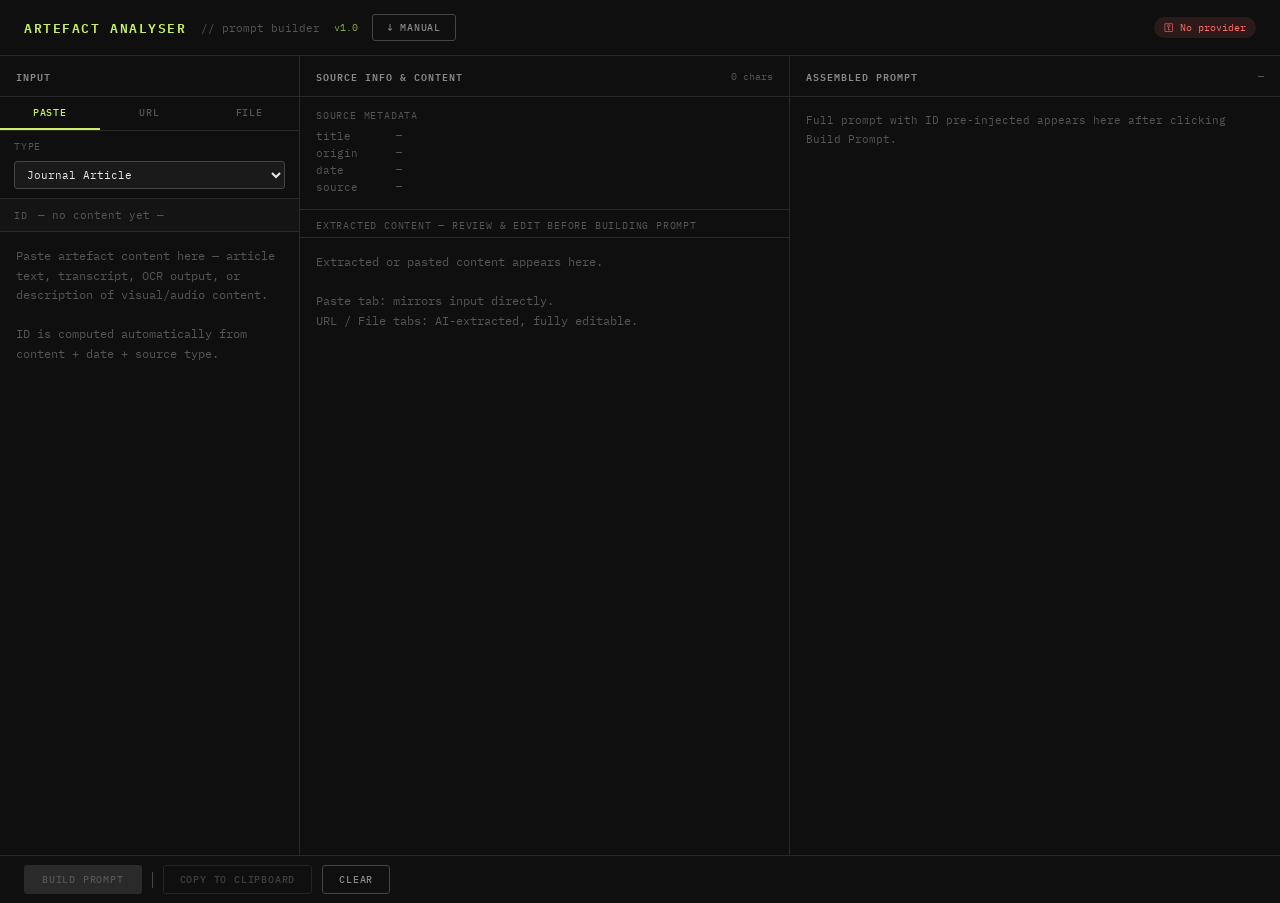
<file: legacy/index.html>
<!DOCTYPE html>
<html lang="en">
<head>
<meta charset="UTF-8">
<meta name="viewport" content="width=device-width, initial-scale=1.0">
<title>Artefact Analyser v1.0 — Prompt Builder</title>
<link rel="stylesheet" href="css/styles.css">
<link rel="stylesheet" href="css/print.css" media="print">
</head>
<body>

<!-- ── AI Provider Configuration Modal ── -->
<div class="modal-overlay hidden" id="modalOverlay">
  <div class="modal">
    <h2>AI Provider Configuration</h2>
    <p>Select your AI provider and enter credentials. Settings are stored in browser localStorage and persist across sessions.</p>

    <div class="modal-field">
      <label class="modal-label" for="providerSelect">Provider</label>
      <select id="providerSelect">
        <option value="anthropic">Anthropic Claude</option>
        <option value="openai">OpenAI GPT</option>
        <option value="azure">Azure OpenAI</option>
        <option value="custom">Custom Endpoint</option>
      </select>
    </div>

    <!-- Provider-specific fields injected dynamically by ui-controller.js -->
    <div id="providerFields"></div>

    <!-- Provider-level note (e.g. link to console) injected dynamically -->
    <div class="modal-provider-note" id="providerNote"></div>

    <div class="modal-storage-note">Settings are persisted in browser localStorage under the key <code>aXIOM_artefact_analyser_v1_config</code>.</div>

    <div class="modal-btns">
      <button class="btn-modal-primary" id="saveKeyBtn">Save &amp; Continue</button>
      <button class="btn-secondary" id="skipKeyBtn" style="border:1px solid var(--border-active)">Skip — paste only</button>
    </div>
  </div>
</div>

<!-- ── Header ── -->
<header>
  <h1>Artefact Analyser</h1>
  <span class="sub">// prompt builder</span>
  <span class="ver" id="verDisplay"></span>
  <button class="btn-manual" id="manualBtn" title="Download user manual">↓ Manual</button>
  <button class="provider-status unset" id="providerStatus" title="Click to configure AI provider">⚿ No provider</button>
</header>

<div class="workspace">

  <!-- ── COL 1: INPUT TABS ── -->
  <div class="panel">
    <div class="panel-header">
      <span class="panel-label">Input</span>
    </div>

    <div class="tabs">
      <button class="tab active" data-tab="paste">Paste</button>
      <button class="tab" data-tab="url">URL</button>
      <button class="tab" data-tab="file">File</button>
    </div>

    <!-- Source type shared -->
    <div class="ctrl-row">
      <span class="ctrl-label">Type</span>
      <select id="sourceType">
        <optgroup label="— Press &amp; Periodicals">
          <option value="JOURNALARTICLE">Journal Article</option>
          <option value="MAGAZINEARTICLE">Magazine Article</option>
          <option value="NEWSPAPERARTICLE">Newspaper Article</option>
          <option value="BLOGPOST">Blog Post</option>
        </optgroup>
        <optgroup label="— Books &amp; Chapters">
          <option value="BOOK">Book</option>
          <option value="BOOKSECTION">Book Section</option>
          <option value="ENCYCLOPEDIAARTICLE">Encyclopedia Article</option>
          <option value="DICTIONARYENTRY">Dictionary Entry</option>
        </optgroup>
        <optgroup label="— Reports &amp; Grey Literature">
          <option value="REPORT">Report</option>
          <option value="MANUSCRIPT">Manuscript / Archival Document</option>
          <option value="THESIS">Thesis</option>
          <option value="STANDARD">Standard</option>
          <option value="PATENT">Patent</option>
        </optgroup>
        <optgroup label="— Audio &amp; Video">
          <option value="AUDIORECORDING">Audio Recording</option>
          <option value="VIDEORECORDING">Video Recording</option>
          <option value="FILM">Film</option>
          <option value="TVBROADCAST">TV Broadcast</option>
          <option value="RADIOBROADCAST">Radio Broadcast</option>
          <option value="PODCAST">Podcast</option>
        </optgroup>
        <optgroup label="— Visual &amp; Data">
          <option value="ARTWORK">Artwork / Image</option>
          <option value="MAP">Map</option>
          <option value="DATASET">Dataset</option>
          <option value="SOFTWARE">Software</option>
        </optgroup>
        <optgroup label="— Online &amp; Social">
          <option value="WEBPAGE">Webpage</option>
          <option value="FORUMPOST">Forum / Social Media Post</option>
        </optgroup>
        <optgroup label="— Spoken &amp; Personal">
          <option value="INTERVIEW">Interview / Speech Transcript</option>
          <option value="PRESENTATION">Presentation</option>
          <option value="LETTER">Letter / Correspondence</option>
          <option value="EMAIL">Email</option>
        </optgroup>
        <optgroup label="— Legal">
          <option value="CASE">Legal Case</option>
          <option value="BILL">Bill / Proposed Legislation</option>
          <option value="STATUTE">Statute / Enacted Legislation</option>
          <option value="HEARING">Hearing</option>
        </optgroup>
        <optgroup label="— Academic Events">
          <option value="CONFERENCEPAPER">Conference Paper</option>
        </optgroup>
        <optgroup label="— Other">
          <option value="DOCUMENT">Document (generic)</option>
        </optgroup>
      </select>
    </div>

    <!-- ID bar -->
    <div class="id-bar">
      <span class="id-label">ID</span>
      <span class="id-value empty" id="idDisplay">— no content yet —</span>
    </div>

    <!-- PASTE -->
    <div class="tab-pane active" id="pane-paste">
      <textarea id="pasteInput"
        placeholder="Paste artefact content here — article text, transcript, OCR output, or description of visual/audio content.

ID is computed automatically from content + date + source type."></textarea>
      <div class="hash-method" id="hashMethod"></div>
    </div>

    <!-- URL -->
    <div class="tab-pane" id="pane-url">
      <div class="url-row">
        <input type="url" id="urlInput" placeholder="https://…" />
        <button class="btn-fetch" id="fetchBtn">Fetch</button>
      </div>
      <div class="extracting" id="urlExtracting">
        <div class="spinner"></div>
        <span class="extracting-msg" id="urlMsg">Fetching…</span>
      </div>
      <textarea id="urlPreview" class="output-area"
        placeholder="Extracted content appears here after fetching. Editable before prompt assembly."></textarea>
    </div>

    <!-- FILE -->
    <div class="tab-pane" id="pane-file">
      <div class="extracting" id="fileExtracting">
        <div class="spinner"></div>
        <span class="extracting-msg" id="fileMsg">Extracting…</span>
      </div>
      <div class="drop-zone" id="dropZone">
        <div class="drop-icon">⬆</div>
        <div class="drop-text">
          Drop file here or <strong>click to browse</strong><br>
          PDF · DOCX · TXT · JPG · PNG
        </div>
        <div class="file-badge" id="fileBadge"></div>
        <input type="file" id="fileInput" accept=".pdf,.docx,.txt,.jpg,.jpeg,.png" />
      </div>
    </div>
  </div>

  <!-- ── COL 2: SOURCE INFO + CONTENT ── -->
  <div class="panel split-panel">
    <div class="panel-header">
      <span class="panel-label">Source Info &amp; Content</span>
      <span class="panel-meta" id="charCount">0 chars</span>
    </div>

    <div class="source-info">
      <div class="si-label">Source metadata</div>
      <div id="siRows">
        <div class="si-row"><span class="si-key">title</span><span class="si-val" style="color:var(--text-dimmer)">—</span></div>
        <div class="si-row"><span class="si-key">origin</span><span class="si-val" style="color:var(--text-dimmer)">—</span></div>
        <div class="si-row"><span class="si-key">date</span><span class="si-val" style="color:var(--text-dimmer)">—</span></div>
        <div class="si-row"><span class="si-key">source</span><span class="si-val" style="color:var(--text-dimmer)">—</span></div>
      </div>
    </div>

    <div class="extracted-label">Extracted content — review &amp; edit before building prompt</div>
    <textarea id="contentArea"
      placeholder="Extracted or pasted content appears here.&#10;&#10;Paste tab: mirrors input directly.&#10;URL / File tabs: AI-extracted, fully editable."></textarea>
  </div>

  <!-- ── COL 3: PROMPT ── -->
  <div class="panel">
    <div class="panel-header">
      <span class="panel-label">Assembled Prompt</span>
      <span class="panel-meta" id="promptLen">—</span>
    </div>
    <textarea id="promptOut" class="output-area" readonly
      placeholder="Full prompt with ID pre-injected appears here after clicking Build Prompt."></textarea>
  </div>

</div>

<footer>
  <button class="btn-primary" id="buildBtn" disabled>Build Prompt</button>
  <div class="divider"></div>
  <button class="btn-secondary" id="copyBtn" disabled>Copy to Clipboard</button>
  <button class="btn-secondary" id="clearBtn">Clear</button>
  <span class="status" id="statusMsg"></span>
  <span class="cost-display hidden" id="costDisplay" title="Token usage and estimated API cost for this session">
    <span class="cost-run" id="costRun"></span>
    <span class="cost-session" id="costSession"></span>
  </span>
</footer>

<!-- ── Scripts — load order matters ── -->
<!-- 1. Config namespace (must be first) -->
<script src="js/config.js"></script>
<!-- 2. Provider plugins (register into AXIOM_CONFIG.providers) -->
<script src="js/providers/anthropic.js"></script>
<script src="js/providers/openai.js"></script>
<script src="js/providers/azure.js"></script>
<script src="js/providers/custom.js"></script>
<!-- 3. API abstraction layer -->
<script src="js/api-abstraction.js"></script>
<!-- 4. Embedded manual data -->
<script src="js/manual.js"></script>
<!-- 5. UI controller (DOM events — depends on callAI, AXIOM_CONFIG) -->
<script src="js/ui-controller.js"></script>
<!-- 6. Main init (PROMPT_TEMPLATE, STM, utilities, startup — must be last) -->
<script src="js/main.js"></script>

</body>
</html>
</file>
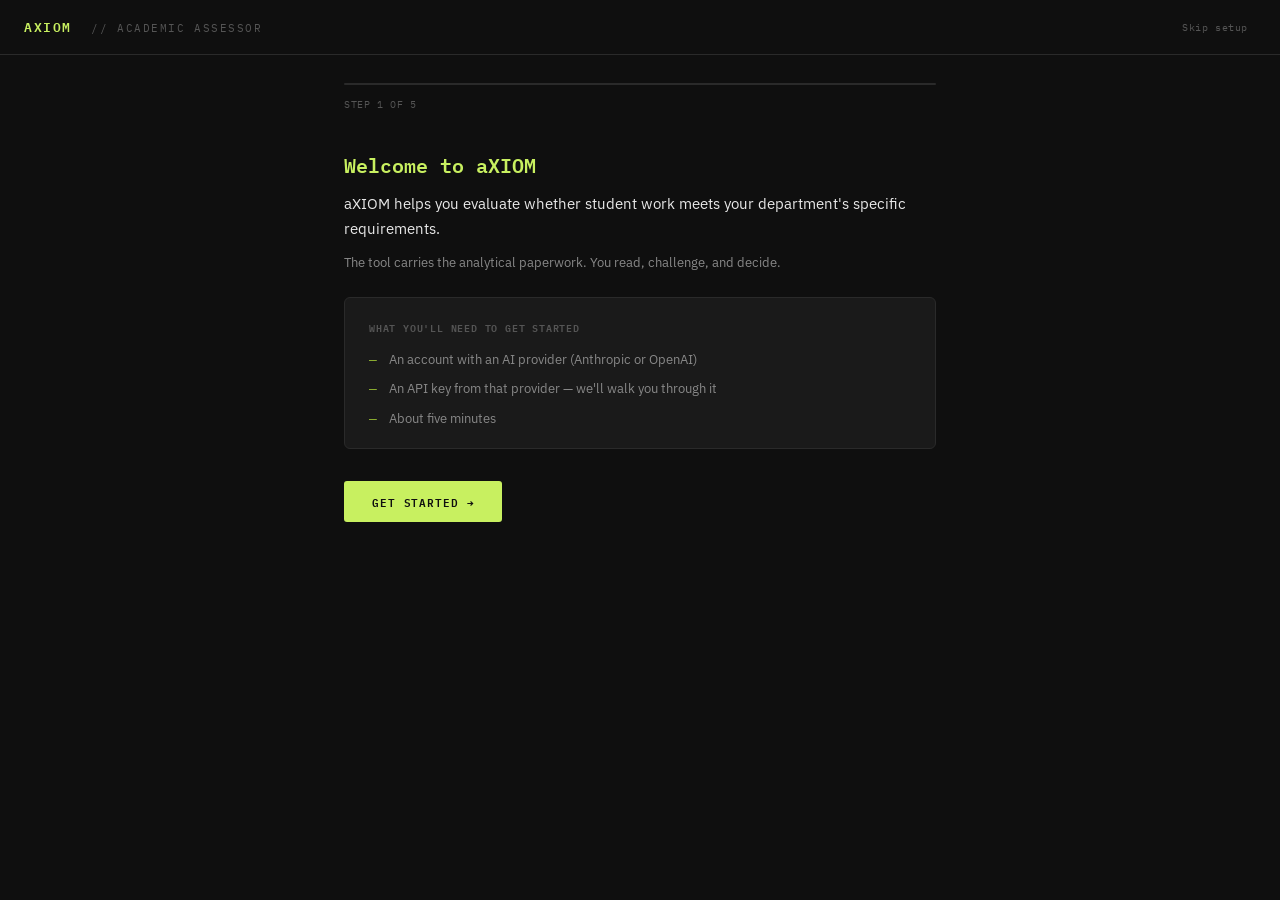
<file: axiom/onboarding.html>
<!DOCTYPE html>
<html lang="en">
<head>
<meta charset="UTF-8">
<meta name="viewport" content="width=device-width, initial-scale=1.0">
<title>aXIOM — Setup</title>
<link rel="stylesheet" href="css/onboarding.css">
</head>
<body>

<!-- ── Page header ── -->
<header class="page-header">
  <span class="app-wordmark">
    aXIOM
    <span class="subtitle">// academic assessor</span>
  </span>
  <button class="btn-skip" id="btnSkip" data-i18n="nav.skip">Skip setup</button>
</header>

<!-- ── Progress ── -->
<div class="progress-container" role="progressbar" aria-valuemin="0" aria-valuemax="100">
  <div class="progress-track">
    <div class="progress-fill" id="progressBar" aria-valuenow="0"></div>
  </div>
  <span class="progress-label" id="progressText" aria-live="polite"></span>
</div>

<!-- ── Wizard card ── -->
<main class="wizard-card" role="main">

  <!-- ── Step 1: Welcome ── -->
  <section id="step1" class="step hidden" aria-labelledby="step1-title">

    <h1 class="step-title" id="step1-title" data-i18n="step.welcome.title">Welcome to aXIOM</h1>

    <p class="step-lead" data-i18n="step.welcome.lead">
      aXIOM helps you evaluate whether student work meets your department's specific requirements.
    </p>
    <p class="step-body" data-i18n="step.welcome.body">
      The tool carries the analytical paperwork. You read, challenge, and decide.
    </p>

    <div class="welcome-checklist">
      <p class="checklist-heading" data-i18n="step.welcome.what.heading">What you'll need to get started</p>
      <ul class="checklist">
        <li data-i18n="step.welcome.what.item1">An account with an AI provider (Anthropic or OpenAI)</li>
        <li data-i18n="step.welcome.what.item2">An API key from that provider — we'll walk you through it</li>
        <li data-i18n="step.welcome.what.item3">About five minutes</li>
      </ul>
    </div>

    <button class="btn-primary" id="btnWelcomeCta" data-i18n="step.welcome.cta">Get started →</button>

  </section>

  <!-- ── Step 2: Choose provider ── -->
  <section id="step2" class="step hidden" aria-labelledby="step2-title">

    <h1 class="step-title" id="step2-title" data-i18n="step.provider.title">Choose your AI provider</h1>

    <p class="step-description" data-i18n="step.provider.description">
      aXIOM uses an AI provider to analyse student work. Choose the provider you have an account with — or create an account now.
    </p>

    <div class="provider-cards" role="radiogroup" aria-label="AI provider">

      <div class="provider-card selected" data-provider="anthropic"
           role="radio" aria-pressed="true" tabindex="0">
        <div class="provider-card-name" data-i18n="step.provider.anthropic.label">Anthropic Claude</div>
        <div class="provider-card-desc" data-i18n="step.provider.anthropic.description">
          Best choice if you're starting fresh. Recommended for Polish-language student work.
        </div>
        <a class="provider-card-link"
           href="https://console.anthropic.com"
           target="_blank" rel="noopener"
           data-i18n="step.provider.anthropic.link">Create account at console.anthropic.com</a>
      </div>

      <div class="provider-card" data-provider="openai"
           role="radio" aria-pressed="false" tabindex="0">
        <div class="provider-card-name" data-i18n="step.provider.openai.label">OpenAI GPT</div>
        <div class="provider-card-desc" data-i18n="step.provider.openai.description">
          Good choice if you already have an OpenAI account.
        </div>
        <a class="provider-card-link"
           href="https://platform.openai.com"
           target="_blank" rel="noopener"
           data-i18n="step.provider.openai.link">Create account at platform.openai.com</a>
      </div>

    </div>

    <div class="nav-row">
      <button class="btn-primary" id="btnProviderCta" data-i18n="step.provider.cta">Continue →</button>
      <button class="btn-back" id="btnProviderBack" data-i18n="nav.back">← Back</button>
    </div>

  </section>

  <!-- ── Step 3: API Key ── -->
  <section id="step3" class="step hidden" aria-labelledby="step3-title">

    <h1 class="step-title" id="apikeyTitle" data-i18n="step.apikey.title.anthropic">Set up your API key</h1>

    <!-- Provider-specific instructions injected here by onboarding.js -->
    <div class="instructions-box">
      <p class="instructions-heading" data-i18n="step.apikey.instructions.heading">How to get your API key</p>
      <div id="apikeyInstructions"></div>
    </div>

    <!-- API key input -->
    <div class="form-group">
      <label class="field-label" for="apikeyInput" data-i18n="step.apikey.field.label">API Key</label>
      <div class="field-row">
        <input type="password" id="apikeyInput" autocomplete="off" spellcheck="false"
               placeholder="sk-ant-…" />
        <button class="btn-toggle" id="apikeyShowToggle"
                data-i18n="step.apikey.field.show"
                aria-label="Show or hide key">Show</button>
      </div>
    </div>

    <!-- Model selector — injected here by onboarding.js -->
    <div id="apikeyModelContainer"></div>

    <!-- Connection test -->
    <div class="test-row">
      <button class="btn-test" id="apikeyTestBtn" data-i18n="step.apikey.test.button">Test connection</button>
      <span class="test-hint" data-i18n="step.apikey.test.hint">
        Run a quick check to confirm your key works before continuing.
      </span>
    </div>
    <div class="test-result" id="apikeyTestResult" aria-live="polite" role="status"></div>

    <!-- Security note — content is injected dynamically in onboarding.js via apikeySecurityNote -->
    <div class="note-security" id="apikeySecurityNote" data-i18n="step.apikey.security.note.default"></div>

    <!-- Cost note -->
    <p class="note-cost" data-i18n="step.apikey.cost.note">
      Cost estimate: a single assessment typically costs €0.01–€0.05 depending on the length of student work and the model you choose.
    </p>

    <div class="nav-row">
      <button class="btn-primary" id="apikeyCtaBtn" disabled
              data-i18n="step.apikey.cta">Continue →</button>
      <button class="btn-back" id="btnApiKeyBack" data-i18n="nav.back">← Back</button>
    </div>

  </section>

  <!-- ── Step 4: Capability probe ── -->
  <section id="step4" class="step hidden" aria-labelledby="step4-title">

    <h1 class="step-title" id="step4-title" data-i18n="step.probe.title">Checking your setup</h1>

    <p class="step-description" data-i18n="step.probe.description">
      Running a quick check to confirm your AI provider can handle aXIOM's assessment tasks. This takes a few seconds.
    </p>

    <div class="probe-checks" role="list" aria-label="Capability checks">

      <div class="probe-check running" id="probeCheckConnection" role="listitem">
        <span class="check-name" data-i18n="step.probe.check.connection">Connection</span>
        <span class="check-status" aria-live="polite">… Checking…</span>
      </div>

      <div class="probe-check running" id="probeCheckStructured" role="listitem">
        <span class="check-name" data-i18n="step.probe.check.structured">Structured output</span>
        <span class="check-status" aria-live="polite">… Checking…</span>
      </div>

      <div class="probe-check running" id="probeCheckPolish" role="listitem">
        <span class="check-name" data-i18n="step.probe.check.polish">Polish language handling</span>
        <span class="check-status" aria-live="polite">… Checking…</span>
      </div>

    </div>

    <div class="probe-feedback" id="probeFeedback" role="alert" aria-live="polite"></div>

    <div class="nav-row">
      <button class="btn-primary hidden" id="probeCtaBtn"></button>
      <button class="btn-back" id="btnProbeBack" data-i18n="nav.back">← Back</button>
    </div>

  </section>

  <!-- ── Step 5: Ready ── -->
  <section id="step5" class="step hidden" aria-labelledby="step5-title">

    <h1 class="step-title" id="step5-title" data-i18n="step.ready.title">You're ready to go</h1>

    <div class="ready-summary" role="list" aria-label="Setup summary">
      <div class="summary-row" role="listitem">
        <span class="summary-label" data-i18n="step.ready.summary.label.provider">Provider</span>
        <span class="summary-value" id="readySummaryProvider"></span>
      </div>
      <div class="summary-row" role="listitem">
        <span class="summary-label" data-i18n="step.ready.summary.label.model">Model</span>
        <span class="summary-value" id="readySummaryModel"></span>
      </div>
      <div class="summary-row" role="listitem">
        <span class="summary-label" data-i18n="step.ready.summary.label.capability">Capability</span>
        <span class="summary-value" id="readySummaryProbe"></span>
      </div>
    </div>

    <p class="step-description" data-i18n="step.ready.description">
      aXIOM is configured and ready to run assessments. You can change your AI provider settings at any time from within the application.
    </p>

    <div class="nav-row">
      <button class="btn-primary" id="btnReadyCta" data-i18n="step.ready.cta">Open aXIOM →</button>
    </div>

  </section>

</main>

<!-- ── Scripts — load order matters ── -->
<!-- 1. Config namespace (must be first) -->
<script src="js/config.js"></script>
<!-- 2. Provider plugins (register into AXIOM_ASSESSOR_CONFIG.providers) -->
<script src="js/providers/anthropic.js"></script>
<script src="js/providers/openai.js"></script>
<!-- 3. Onboarding wizard logic (depends on config and providers) -->
<script src="js/onboarding.js"></script>

</body>
</html>
</file>
<file: legacy/css/styles.css>
/* Artefact Analyser v1.0 — Stylesheet
   UTF-8 encoded. Supports Polish and German diacritics.
   Extracted from monolithic HTML during AI-provider-agnostic refactor.
   See REFACTORING_NOTES.md for details.
*/
@import url('https://fonts.googleapis.com/css2?family=IBM+Plex+Mono:wght@400;500;600&family=IBM+Plex+Sans:wght@300;400;500&display=swap');
:root{
  --bg:#0f0f0f;--surface:#1a1a1a;--border:#2a2a2a;--border-active:#444;
  --accent:#c8f060;--accent-dim:#8aab30;--text:#e8e8e8;--text-dim:#888;
  --text-dimmer:#555;--error:#ff6b6b;--warn:#f5a623;--green:#6bcf7f;
  --mono:'IBM Plex Mono',monospace;--sans:'IBM Plex Sans',sans-serif;
}
*{box-sizing:border-box;margin:0;padding:0;}
body{background:var(--bg);color:var(--text);font-family:var(--sans);
     font-size:14px;min-height:100vh;display:grid;grid-template-rows:auto 1fr auto;}

/* ── Provider config modal ── */
.modal-overlay{position:fixed;inset:0;background:rgba(0,0,0,.85);
  display:flex;align-items:center;justify-content:center;z-index:100;}
.modal-overlay.hidden{display:none;}
.modal{background:#1a1a1a;border:1px solid var(--border-active);
  border-radius:6px;padding:32px;width:480px;max-width:90vw;}
.modal h2{font-family:var(--mono);font-size:13px;font-weight:600;
  letter-spacing:.1em;text-transform:uppercase;color:var(--accent);margin-bottom:12px;}
.modal p{font-size:12px;color:var(--text-dim);line-height:1.6;margin-bottom:16px;}
.modal p a{color:var(--accent-dim);text-decoration:none;}
.modal p a:hover{text-decoration:underline;}
.modal-field{margin-bottom:12px;}
.modal-label{display:block;font-family:var(--mono);font-size:10px;
  color:var(--text-dimmer);text-transform:uppercase;letter-spacing:.08em;
  margin-bottom:5px;}
.modal select,.modal input[type=text],.modal input[type=password],.modal input[type=url]{
  width:100%;background:#0f0f0f;border:1px solid var(--border-active);
  color:var(--text);font-family:var(--mono);font-size:12px;padding:10px 14px;
  border-radius:3px;outline:none;}
.modal select:focus,.modal input:focus{border-color:var(--accent);}
.modal-note{font-family:var(--mono);font-size:10px;color:var(--text-dimmer);
  margin-top:4px;margin-bottom:4px;line-height:1.5;}
.modal-provider-note{font-family:var(--mono);font-size:10px;color:var(--text-dimmer);
  margin-top:8px;margin-bottom:16px;line-height:1.6;}
.modal-provider-note a{color:var(--accent-dim);text-decoration:none;}
.modal-provider-note a:hover{text-decoration:underline;}
.modal-storage-note{font-family:var(--mono);font-size:10px;color:var(--text-dimmer);
  margin-bottom:20px;line-height:1.5;}
.modal-btns{display:flex;gap:10px;}
.btn-modal-primary{background:var(--accent);color:#0f0f0f;font-family:var(--mono);
  font-size:11px;font-weight:600;letter-spacing:.08em;text-transform:uppercase;
  padding:9px 20px;border:none;border-radius:3px;cursor:pointer;}
.btn-modal-primary:hover{background:#d4f870;}
.provider-status{font-family:var(--mono);font-size:10px;margin-left:auto;
  padding:4px 10px;border-radius:12px;cursor:pointer;border:none;}
.provider-status.set{background:rgba(107,207,127,.15);color:var(--green);}
.provider-status.unset{background:rgba(255,107,107,.12);color:var(--error);}
.btn-manual{font-family:var(--mono);font-size:10px;font-weight:500;
  letter-spacing:.08em;text-transform:uppercase;padding:6px 14px;
  background:transparent;border:1px solid var(--border-active);
  color:var(--text-dim);border-radius:3px;cursor:pointer;transition:all .15s;}
.btn-manual:hover{border-color:var(--accent);color:var(--accent);}

/* ── Header ── */
header{border-bottom:1px solid var(--border);padding:14px 24px;
  display:flex;align-items:center;gap:14px;}
header h1{font-family:var(--mono);font-size:13px;font-weight:600;
  letter-spacing:.12em;text-transform:uppercase;color:var(--accent);}
header .sub{font-size:11px;color:var(--text-dimmer);font-family:var(--mono);}
header .ver{font-size:10px;color:var(--accent-dim);font-family:var(--mono);}

/* ── Workspace ── */
.workspace{display:grid;grid-template-columns:300px 1fr 1fr;
  height:calc(100vh - 53px - 48px);overflow:hidden;}
.panel{display:flex;flex-direction:column;border-right:1px solid var(--border);overflow:hidden;}
.panel:last-child{border-right:none;}
.panel-header{padding:11px 16px;border-bottom:1px solid var(--border);
  display:flex;align-items:center;justify-content:space-between;flex-shrink:0;}
.panel-label{font-family:var(--mono);font-size:10px;font-weight:600;
  letter-spacing:.1em;text-transform:uppercase;color:var(--text-dim);}
.panel-meta{font-family:var(--mono);font-size:10px;color:var(--text-dimmer);}

/* ── Tabs ── */
.tabs{display:flex;border-bottom:1px solid var(--border);flex-shrink:0;}
.tab{flex:1;padding:9px 4px;font-family:var(--mono);font-size:10px;font-weight:500;
  letter-spacing:.08em;text-transform:uppercase;color:var(--text-dimmer);
  background:transparent;border:none;border-bottom:2px solid transparent;
  cursor:pointer;transition:all .15s;}
.tab:hover{color:var(--text-dim);}
.tab.active{color:var(--accent);border-bottom-color:var(--accent);}
.tab-pane{display:none;flex-direction:column;flex:1;overflow:hidden;}
.tab-pane.active{display:flex;}

/* ── Controls ── */
.ctrl-row{padding:9px 14px;border-bottom:1px solid var(--border);
  display:flex;align-items:center;gap:8px;flex-shrink:0;flex-wrap:wrap;}
.ctrl-label{font-family:var(--mono);font-size:10px;color:var(--text-dimmer);
  text-transform:uppercase;letter-spacing:.08em;white-space:nowrap;}
select{background:var(--surface);border:1px solid var(--border-active);
  color:var(--text);font-family:var(--mono);font-size:11px;
  padding:5px 8px;border-radius:3px;outline:none;cursor:pointer;max-width:100%;}
select:focus{border-color:var(--accent);}

/* ── ID bar ── */
.id-bar{padding:9px 14px;border-bottom:1px solid var(--border);
  display:flex;align-items:center;gap:10px;flex-shrink:0;background:#141414;}
.id-label{font-family:var(--mono);font-size:10px;color:var(--text-dimmer);
  letter-spacing:.08em;text-transform:uppercase;white-space:nowrap;}
.id-value{font-family:var(--mono);font-size:11px;color:var(--accent);
  font-weight:600;flex:1;overflow:hidden;text-overflow:ellipsis;white-space:nowrap;}
.id-value.empty{color:var(--text-dimmer);font-weight:400;}

/* ── Textareas ── */
textarea{flex:1;background:transparent;border:none;color:var(--text);
  font-family:var(--mono);font-size:11.5px;line-height:1.7;
  padding:14px 16px;resize:none;outline:none;width:100%;}
textarea::placeholder{color:var(--text-dimmer);}
textarea.output-area{font-size:11px;color:#ccc;}
.hash-method{font-family:var(--mono);font-size:10px;color:var(--text-dimmer);
  padding:5px 14px 7px;flex-shrink:0;}

/* ── URL pane ── */
.url-row{padding:10px 14px;border-bottom:1px solid var(--border);
  display:flex;gap:8px;flex-shrink:0;}
.url-row input[type=url]{flex:1;background:var(--surface);
  border:1px solid var(--border-active);color:var(--text);
  font-family:var(--mono);font-size:11px;padding:7px 10px;
  border-radius:3px;outline:none;}
.url-row input:focus{border-color:var(--accent);}
.btn-fetch{font-family:var(--mono);font-size:10px;font-weight:500;
  letter-spacing:.06em;text-transform:uppercase;padding:7px 14px;
  background:var(--surface);border:1px solid var(--border-active);
  color:var(--text-dim);border-radius:3px;cursor:pointer;white-space:nowrap;
  transition:all .15s;}
.btn-fetch:hover{border-color:var(--accent);color:var(--accent);}
.btn-fetch:disabled{opacity:.4;cursor:default;}

/* ── File pane ── */
.drop-zone{flex:1;display:flex;flex-direction:column;align-items:center;
  justify-content:center;gap:10px;margin:14px;
  border:1px dashed var(--border-active);border-radius:6px;
  cursor:pointer;transition:all .2s;padding:20px;text-align:center;}
.drop-zone:hover,.drop-zone.drag-over{border-color:var(--accent);
  background:rgba(200,240,96,.04);}
.drop-icon{font-size:26px;opacity:.35;}
.drop-text{font-family:var(--mono);font-size:10px;color:var(--text-dimmer);
  line-height:1.7;}
.drop-text strong{color:var(--accent-dim);}
.file-badge{font-family:var(--mono);font-size:10px;color:var(--accent);margin-top:4px;}
input[type=file]{display:none;}

/* ── Spinner / extracting ── */
.extracting{display:none;flex-direction:column;align-items:center;
  justify-content:center;gap:12px;flex:1;padding:24px;}
.extracting.visible{display:flex;}
.spinner{width:24px;height:24px;border:2px solid var(--border-active);
  border-top-color:var(--accent);border-radius:50%;
  animation:spin .8s linear infinite;}
@keyframes spin{to{transform:rotate(360deg);}}
.extracting-msg{font-family:var(--mono);font-size:11px;color:var(--text-dim);
  text-align:center;line-height:1.6;}

/* ── Middle column split ── */
.split-panel{display:flex;flex-direction:column;flex:1;overflow:hidden;}
.source-info{flex:0 0 auto;border-bottom:1px solid var(--border);
  padding:12px 16px;max-height:180px;overflow-y:auto;}
.si-label{font-family:var(--mono);font-size:10px;color:var(--text-dimmer);
  text-transform:uppercase;letter-spacing:.08em;margin-bottom:7px;}
.si-row{display:flex;gap:8px;margin-bottom:3px;font-size:11px;}
.si-key{font-family:var(--mono);color:var(--text-dimmer);min-width:72px;flex-shrink:0;}
.si-val{color:var(--text);font-family:var(--mono);word-break:break-all;font-size:10px;}
.extracted-label{padding:9px 16px 5px;font-family:var(--mono);font-size:10px;
  color:var(--text-dimmer);text-transform:uppercase;letter-spacing:.08em;
  flex-shrink:0;border-bottom:1px solid var(--border);}

/* ── Footer ── */
footer{border-top:1px solid var(--border);padding:0 24px;height:48px;
  display:flex;align-items:center;gap:10px;}
button.btn-primary{background:var(--accent);color:#0f0f0f;font-family:var(--mono);
  font-size:10px;font-weight:500;letter-spacing:.08em;text-transform:uppercase;
  padding:8px 18px;border-radius:3px;border:none;cursor:pointer;transition:all .15s;}
button.btn-primary:hover{background:#d4f870;}
button.btn-primary:disabled{background:var(--border);color:var(--text-dimmer);cursor:default;}
button.btn-secondary{background:transparent;color:var(--text-dim);
  font-family:var(--mono);font-size:10px;font-weight:500;letter-spacing:.08em;
  text-transform:uppercase;padding:7px 16px;border-radius:3px;
  border:1px solid var(--border-active);cursor:pointer;transition:all .15s;}
button.btn-secondary:hover{border-color:var(--accent);color:var(--accent);}
button.btn-secondary:disabled{opacity:.4;cursor:default;}
.status{font-family:var(--mono);font-size:10px;color:var(--text-dimmer);margin-left:auto;}
.status.success{color:var(--accent);}
.status.error{color:var(--error);}
.status.warn{color:var(--warn);}
.divider{width:1px;height:16px;background:var(--border-active);}
.cost-display{display:flex;flex-direction:column;align-items:flex-end;gap:1px;
  font-family:var(--mono);padding:4px 0;}
.cost-display.hidden{display:none;}
.cost-run{font-size:10px;color:var(--text-dim);}
.cost-session{font-size:9px;color:var(--text-dimmer);}
</file>
<file: legacy/css/print.css>
/* aXIOM — Print Stylesheet
   UTF-8 encoded. Supports Polish diacritics (v1.0); German diacritics
   deferred to v1.1 per ARCHITECTURE.md §15 but require no additional
   print-specific handling — browser UTF-8 rendering covers both.
   Designed alongside the screen report per ARCHITECTURE.md §12.2.
   Media: print only — this file has no effect on screen rendering.

   Requirements (ARCHITECTURE.md §12.2):
     · Hides navigation, buttons, and UI chrome
     · Page breaks at section boundaries, never mid-finding
     · Black and white friendly — no colour-dependent meaning
     · Polish and German characters render correctly (handled by browser)
     · Typography clear at print resolution
*/

@media print {

  /* ── Page setup ──────────────────────────────────────────────── */
  @page {
    size: A4 portrait;
    margin: 20mm 20mm 22mm 20mm;
    orphans: 3;
    widows: 3;
  }

  @page :first {
    margin-top: 15mm;
  }

  /*
     Running footer via CSS Paged Media (@page margin boxes).
     Note: @page content properties cannot access the JavaScript i18n system.
     The footer text below is English-only. If a localised footer is required,
     generate a locale-specific <style> block server-side or inject it via JS
     before the browser print dialog opens.
  */
  @page {
    @bottom-left {
      content: "aXIOM — Academic Assessment Report";
      font-family: Arial, Helvetica, sans-serif;
      font-size: 7pt;
      color: #555;
    }
    @bottom-right {
      content: counter(page) " / " counter(pages);
      font-family: Arial, Helvetica, sans-serif;
      font-size: 7pt;
      color: #555;
    }
  }

  /* ── Base reset for print ────────────────────────────────────── */
  *,
  *::before,
  *::after {
    box-shadow: none !important;
    text-shadow: none !important;
  }

  html,
  body {
    width: 100%;
    height: auto;
    margin: 0;
    padding: 0;
    background: #fff;
    color: #000;
    font-family: Georgia, "Times New Roman", Times, serif;
    font-size: 11pt;
    line-height: 1.55;
    display: block;
    min-height: auto;
    grid-template-rows: none;
  }

  /* ── Hide all UI chrome ──────────────────────────────────────── */
  header,
  footer,
  nav,
  .modal-overlay,
  .workspace,
  .tabs,
  .tab,
  .tab-pane,
  .panel,
  .panel-header,
  .ctrl-row,
  .id-bar,
  .url-row,
  .drop-zone,
  .extracting,
  .source-info,
  .extracted-label,
  .hash-method,
  .divider,
  button,
  select,
  input,
  textarea {
    display: none !important;
  }

  /* ── Report container ────────────────────────────────────────── */
  /*
     .report is the top-level wrapper for the assessment report.
     It must be shown even though .workspace (its likely parent in
     screen layout) is hidden.
  */
  .report {
    display: block !important;
    width: 100%;
    margin: 0;
    padding: 0;
    color: #000;
    background: #fff;
  }

  /* ── Report title block ──────────────────────────────────────── */
  .report-title {
    font-family: Arial, Helvetica, sans-serif;
    font-size: 17pt;
    font-weight: bold;
    color: #000;
    margin: 0 0 3mm;
    padding-bottom: 3mm;
    border-bottom: 1pt solid #000;
    page-break-after: avoid;
    break-after: avoid;
  }

  .report-meta {
    font-family: Arial, Helvetica, sans-serif;
    font-size: 8.5pt;
    color: #222;
    margin: 0 0 10mm;
  }

  .report-meta table {
    border-collapse: collapse;
    width: 100%;
    font-size: 8.5pt;
  }

  .report-meta td {
    padding: 0.8mm 1.5mm;
    vertical-align: top;
    border: none;
  }

  .report-meta td:first-child {
    font-weight: bold;
    white-space: nowrap;
    width: 32%;
  }

  /* ── Sections ────────────────────────────────────────────────── */
  /*
     Each major report section (§6.1 Overall impression, §6.2 Strengths,
     §6.3 Areas for development, §6.4 Unmet requirements,
     §6.5 Assessment confidence) gets a .report-section wrapper.

     Sections do not break mid-content by default; add .break-before to
     force a new page at the start of a section (e.g. the first major
     section after the title block).
  */
  .report-section {
    margin: 0 0 8mm;
    page-break-inside: avoid;
    break-inside: avoid;
  }

  /* Force a fresh page at the start of a section when requested */
  .report-section.break-before {
    page-break-before: always;
    break-before: page;
  }

  /* Avoid orphaned headings at the bottom of a page */
  .report-section-heading {
    font-family: Arial, Helvetica, sans-serif;
    font-size: 10.5pt;
    font-weight: bold;
    text-transform: uppercase;
    letter-spacing: 0.07em;
    color: #000;
    border-bottom: 0.5pt solid #000;
    padding-bottom: 1mm;
    margin: 0 0 3mm;
    page-break-after: avoid;
    break-after: avoid;
  }

  .report-section-subheading {
    font-family: Arial, Helvetica, sans-serif;
    font-size: 9.5pt;
    font-weight: bold;
    color: #000;
    margin: 3mm 0 1.5mm;
    page-break-after: avoid;
    break-after: avoid;
  }

  /* ── Individual findings ─────────────────────────────────────── */
  /*
     Each finding (strength, area for development, etc.) gets a
     .report-finding block. Never breaks mid-finding.
  */
  .report-finding {
    margin: 0 0 4mm;
    padding: 0;
    page-break-inside: avoid;
    break-inside: avoid;
  }

  .report-finding-label {
    font-family: Arial, Helvetica, sans-serif;
    font-size: 9pt;
    font-weight: bold;
    color: #000;
    margin: 0 0 1mm;
  }

  .report-finding-text {
    font-size: 10.5pt;
    line-height: 1.5;
    color: #000;
    margin: 0;
  }

  /* Evidence citation block — indented, light border, italic */
  .report-finding-evidence {
    font-size: 9pt;
    font-style: italic;
    color: #222;
    margin: 1.5mm 0 0 4mm;
    padding-left: 3mm;
    border-left: 0.5pt solid #777;
    page-break-inside: avoid;
    break-inside: avoid;
  }

  /*
     Confidence indicators.
     .confidence-high/.confidence-medium/.confidence-low print
     identically so the report is meaningful in monochrome.

     The "Confidence:" label text and the level value (e.g. "High")
     must be supplied by the HTML template using translated strings
     from the i18n system — do not add them here via ::before/::after.
  */
  .report-confidence {
    display: inline;
    font-family: Arial, Helvetica, sans-serif;
    font-size: 8.5pt;
    font-weight: bold;
    text-transform: uppercase;
    letter-spacing: 0.05em;
    color: #000;
  }

  .confidence-high,
  .confidence-medium,
  .confidence-low {
    color: #000;
  }

  /* ── Requirement alignment table ─────────────────────────────── */
  /*
     Used in §5 / §6.4 to show which requirements are met, partially
     met, or unmet. Table cells use text symbols, not colour fills.
  */
  .report-alignment-table {
    border-collapse: collapse;
    width: 100%;
    font-size: 9pt;
    margin: 0 0 4mm;
    page-break-inside: auto;
    break-inside: auto;
  }

  .report-alignment-table th,
  .report-alignment-table td {
    border: 0.5pt solid #555;
    padding: 1.5mm 2mm;
    text-align: left;
    vertical-align: top;
    color: #000;
  }

  .report-alignment-table th {
    font-family: Arial, Helvetica, sans-serif;
    font-weight: bold;
    background: none; /* no shading — works in B&W */
    border-bottom: 1pt solid #000;
  }

  /*
     Text-only status markers.
     The visible text (e.g. "✓ Met") must be supplied by the HTML
     template using translated strings from the i18n system so that
     Polish and other locales render correct labels. These classes
     provide font styling only — do not add ::before text here.
  */
  .status-met,
  .status-partial,
  .status-unmet,
  .status-na {
    font-weight: bold;
  }

  /* Header row does not break away from body */
  .report-alignment-table thead {
    display: table-header-group;
  }

  /* ── AI-generated content notice ─────────────────────────────── */
  .report-disclosure {
    margin: 10mm 0 0;
    padding: 3mm 0 0;
    border-top: 0.5pt solid #777;
    font-family: Arial, Helvetica, sans-serif;
    font-size: 7pt;
    color: #444;
    page-break-before: avoid;
    break-before: avoid;
  }

  /* ── Hyperlinks: print target URL ───────────────────────────── */
  a[href]::after {
    content: " (" attr(href) ")";
    font-size: 8pt;
    color: #444;
    font-style: italic;
    word-break: break-all;
  }

  /* Suppress URL for same-page anchors */
  a[href^="#"]::after {
    content: "";
  }

} /* end @media print */
</file>
<file: axiom/css/onboarding.css>
/* axiom/css/onboarding.css — aXIOM Academic Assessor onboarding wizard styles
   Module 4 — Academic Assessor
   UTF-8. Supports Polish and German diacritics throughout.
*/

@import url('https://fonts.googleapis.com/css2?family=IBM+Plex+Mono:wght@400;500;600&family=IBM+Plex+Sans:wght@300;400;500&display=swap');

/* ── Design tokens (shared with legacy) ── */
:root {
  --bg:           #0f0f0f;
  --surface:      #1a1a1a;
  --surface-2:    #212121;
  --border:       #2a2a2a;
  --border-active:#444;
  --accent:       #c8f060;
  --accent-dim:   #8aab30;
  --text:         #e8e8e8;
  --text-dim:     #888;
  --text-dimmer:  #555;
  --error:        #ff6b6b;
  --warn:         #f5a623;
  --green:        #6bcf7f;
  --mono:         'IBM Plex Mono', monospace;
  --sans:         'IBM Plex Sans', sans-serif;
}

*, *::before, *::after { box-sizing: border-box; margin: 0; padding: 0; }

body {
  background: var(--bg);
  color: var(--text);
  font-family: var(--sans);
  font-size: 15px;
  min-height: 100vh;
  display: flex;
  flex-direction: column;
  align-items: center;
}

/* ── Page chrome ── */
.page-header {
  width: 100%;
  border-bottom: 1px solid var(--border);
  padding: 16px 24px;
  display: flex;
  align-items: center;
  justify-content: space-between;
  flex-shrink: 0;
}

.app-wordmark {
  font-family: var(--mono);
  font-size: 13px;
  font-weight: 600;
  letter-spacing: .12em;
  text-transform: uppercase;
  color: var(--accent);
}

.app-wordmark .subtitle {
  color: var(--text-dimmer);
  font-weight: 400;
  font-size: 11px;
  margin-left: 10px;
}

.btn-skip {
  font-family: var(--mono);
  font-size: 10px;
  color: var(--text-dimmer);
  background: transparent;
  border: none;
  cursor: pointer;
  padding: 4px 8px;
  letter-spacing: .06em;
}
.btn-skip:hover { color: var(--text-dim); }

/* ── Progress bar ── */
.progress-container {
  width: 100%;
  max-width: 640px;
  padding: 28px 24px 0;
}

.progress-track {
  height: 2px;
  background: var(--border);
  border-radius: 2px;
  overflow: hidden;
  margin-bottom: 8px;
}

.progress-fill {
  height: 100%;
  background: var(--accent);
  border-radius: 2px;
  transition: width .4s ease;
  width: 0%;
}

.progress-label {
  font-family: var(--mono);
  font-size: 10px;
  color: var(--text-dimmer);
  letter-spacing: .06em;
  text-transform: uppercase;
}

/* ── Wizard card ── */
.wizard-card {
  width: 100%;
  max-width: 640px;
  padding: 40px 24px 60px;
}

.step { display: block; }
.step.hidden { display: none; }

/* ── Step headings ── */
.step-title {
  font-family: var(--mono);
  font-size: 20px;
  font-weight: 600;
  color: var(--accent);
  margin-bottom: 14px;
  line-height: 1.3;
}

.step-lead {
  font-size: 15px;
  color: var(--text);
  line-height: 1.65;
  margin-bottom: 10px;
}

.step-body {
  font-size: 13px;
  color: var(--text-dim);
  line-height: 1.65;
  margin-bottom: 24px;
}

.step-description {
  font-size: 13px;
  color: var(--text-dim);
  line-height: 1.65;
  margin-bottom: 28px;
}

/* ── Welcome step ── */
.welcome-checklist {
  background: var(--surface);
  border: 1px solid var(--border);
  border-radius: 6px;
  padding: 20px 24px;
  margin-bottom: 32px;
}

.checklist-heading {
  font-family: var(--mono);
  font-size: 10px;
  font-weight: 600;
  color: var(--text-dimmer);
  text-transform: uppercase;
  letter-spacing: .08em;
  margin-bottom: 14px;
}

.checklist {
  list-style: none;
  display: flex;
  flex-direction: column;
  gap: 10px;
}

.checklist li {
  font-size: 13px;
  color: var(--text-dim);
  line-height: 1.5;
  padding-left: 20px;
  position: relative;
}

.checklist li::before {
  content: '—';
  position: absolute;
  left: 0;
  color: var(--accent-dim);
  font-family: var(--mono);
}

/* ── Provider selection ── */
.provider-cards {
  display: grid;
  grid-template-columns: 1fr 1fr;
  gap: 14px;
  margin-bottom: 28px;
}

.provider-card {
  background: var(--surface);
  border: 1px solid var(--border-active);
  border-radius: 6px;
  padding: 20px 18px;
  cursor: pointer;
  transition: border-color .15s, background .15s;
  text-align: left;
}

.provider-card:hover {
  border-color: var(--accent-dim);
  background: var(--surface-2);
}

.provider-card.selected {
  border-color: var(--accent);
  background: rgba(200, 240, 96, .05);
}

.provider-card-name {
  font-family: var(--mono);
  font-size: 12px;
  font-weight: 600;
  color: var(--text);
  margin-bottom: 8px;
  letter-spacing: .04em;
}

.provider-card.selected .provider-card-name {
  color: var(--accent);
}

.provider-card-desc {
  font-size: 12px;
  color: var(--text-dim);
  line-height: 1.55;
  margin-bottom: 10px;
}

.provider-card-link {
  font-family: var(--mono);
  font-size: 10px;
  color: var(--accent-dim);
  text-decoration: none;
}

.provider-card-link:hover { text-decoration: underline; }

/* ── API Key step ── */
.instructions-box {
  background: var(--surface);
  border: 1px solid var(--border);
  border-radius: 6px;
  padding: 18px 22px;
  margin-bottom: 24px;
}

.instructions-heading {
  font-family: var(--mono);
  font-size: 10px;
  font-weight: 600;
  color: var(--text-dimmer);
  text-transform: uppercase;
  letter-spacing: .08em;
  margin-bottom: 12px;
}

.instructions-list {
  list-style: none;
  counter-reset: steps;
  display: flex;
  flex-direction: column;
  gap: 10px;
}

.instructions-list li {
  counter-increment: steps;
  font-size: 13px;
  color: var(--text-dim);
  line-height: 1.55;
  padding-left: 26px;
  position: relative;
}

.instructions-list li::before {
  content: counter(steps) '.';
  position: absolute;
  left: 0;
  font-family: var(--mono);
  font-size: 11px;
  font-weight: 600;
  color: var(--accent-dim);
  width: 20px;
}

.instructions-list a {
  color: var(--accent-dim);
  text-decoration: none;
}

.instructions-list a:hover { text-decoration: underline; }

.instructions-list strong {
  color: var(--text);
  font-weight: 500;
}

/* ── Form elements ── */
.form-group {
  margin-bottom: 16px;
}

.field-label {
  display: block;
  font-family: var(--mono);
  font-size: 10px;
  font-weight: 500;
  color: var(--text-dimmer);
  text-transform: uppercase;
  letter-spacing: .08em;
  margin-bottom: 6px;
}

.field-row {
  display: flex;
  gap: 8px;
  align-items: stretch;
}

.field-row input {
  flex: 1;
}

input[type='password'],
input[type='text'],
select {
  width: 100%;
  background: var(--surface);
  border: 1px solid var(--border-active);
  color: var(--text);
  font-family: var(--mono);
  font-size: 12px;
  padding: 10px 14px;
  border-radius: 3px;
  outline: none;
}

input[type='password']:focus,
input[type='text']:focus,
select:focus {
  border-color: var(--accent);
}

.btn-toggle {
  font-family: var(--mono);
  font-size: 10px;
  font-weight: 500;
  letter-spacing: .06em;
  text-transform: uppercase;
  padding: 0 12px;
  background: var(--surface);
  border: 1px solid var(--border-active);
  color: var(--text-dim);
  border-radius: 3px;
  cursor: pointer;
  white-space: nowrap;
  flex-shrink: 0;
}

.btn-toggle:hover { border-color: var(--accent-dim); color: var(--text); }

/* ── Connection test ── */
.test-row {
  display: flex;
  align-items: center;
  gap: 12px;
  margin-bottom: 10px;
}

.btn-test {
  font-family: var(--mono);
  font-size: 10px;
  font-weight: 500;
  letter-spacing: .08em;
  text-transform: uppercase;
  padding: 9px 18px;
  background: transparent;
  border: 1px solid var(--border-active);
  color: var(--text-dim);
  border-radius: 3px;
  cursor: pointer;
  transition: all .15s;
  white-space: nowrap;
}

.btn-test:hover { border-color: var(--accent); color: var(--accent); }
.btn-test:disabled { opacity: .45; cursor: default; pointer-events: none; }

.test-hint {
  font-family: var(--mono);
  font-size: 10px;
  color: var(--text-dimmer);
  line-height: 1.5;
}

.test-result {
  font-family: var(--mono);
  font-size: 12px;
  line-height: 1.55;
  min-height: 20px;
  margin-bottom: 14px;
  padding: 0;
}

.test-result.success { color: var(--green); }
.test-result.error   { color: var(--error); }

/* ── Notes ── */
.note-security {
  font-family: var(--mono);
  font-size: 10px;
  color: var(--text-dimmer);
  line-height: 1.6;
  padding: 12px 14px;
  background: var(--surface);
  border-left: 2px solid var(--border-active);
  border-radius: 0 3px 3px 0;
  margin-bottom: 12px;
}

.note-cost {
  font-family: var(--mono);
  font-size: 10px;
  color: var(--text-dimmer);
  line-height: 1.6;
  margin-bottom: 24px;
}

/* ── Capability probe ── */
.probe-checks {
  display: flex;
  flex-direction: column;
  gap: 10px;
  margin-bottom: 24px;
}

.probe-check {
  display: flex;
  align-items: center;
  gap: 14px;
  padding: 14px 16px;
  background: var(--surface);
  border: 1px solid var(--border);
  border-radius: 6px;
  transition: border-color .2s;
}

.probe-check.pass   { border-color: var(--green); }
.probe-check.skip   { border-color: var(--accent-dim); }
.probe-check.warn   { border-color: var(--warn); }
.probe-check.fail   { border-color: var(--error); }
.probe-check.running { border-color: var(--border-active); }

.check-name {
  font-family: var(--mono);
  font-size: 12px;
  color: var(--text);
  flex: 1;
}

.check-status {
  font-family: var(--mono);
  font-size: 11px;
  color: var(--text-dimmer);
  white-space: nowrap;
}

.probe-check.pass   .check-status { color: var(--green); }
.probe-check.skip   .check-status { color: var(--accent-dim); }
.probe-check.warn   .check-status { color: var(--warn); }
.probe-check.fail   .check-status { color: var(--error); }

.probe-feedback {
  font-size: 12px;
  line-height: 1.65;
  color: var(--text-dim);
  margin-bottom: 20px;
}

.probe-feedback.warn { color: var(--warn); }
.probe-feedback p + p { margin-top: 8px; }

/* ── Ready step ── */
.ready-summary {
  background: var(--surface);
  border: 1px solid var(--border-active);
  border-radius: 6px;
  padding: 20px 24px;
  margin-bottom: 24px;
}

.summary-row {
  display: flex;
  gap: 8px;
  padding: 6px 0;
  border-bottom: 1px solid var(--border);
  font-size: 13px;
}

.summary-row:last-child { border-bottom: none; }

.summary-label {
  font-family: var(--mono);
  font-size: 10px;
  color: var(--text-dimmer);
  text-transform: uppercase;
  letter-spacing: .06em;
  min-width: 100px;
  flex-shrink: 0;
  padding-top: 2px;
}

.summary-value {
  color: var(--text);
  font-size: 13px;
}

/* ── Buttons ── */
.btn-primary {
  background: var(--accent);
  color: #0f0f0f;
  font-family: var(--mono);
  font-size: 11px;
  font-weight: 600;
  letter-spacing: .08em;
  text-transform: uppercase;
  padding: 11px 28px;
  border: none;
  border-radius: 3px;
  cursor: pointer;
  transition: background .15s;
}

.btn-primary:hover { background: #d4f870; }

.btn-primary:disabled {
  background: var(--border);
  color: var(--text-dimmer);
  cursor: default;
  pointer-events: none;
}

.btn-primary.warn {
  background: var(--warn);
  color: #0f0f0f;
}

.btn-primary.warn:hover { background: #f7b84a; }

.btn-primary.hidden { display: none; }

.btn-secondary {
  background: transparent;
  color: var(--text-dim);
  font-family: var(--mono);
  font-size: 10px;
  font-weight: 500;
  letter-spacing: .08em;
  text-transform: uppercase;
  padding: 10px 20px;
  border: 1px solid var(--border-active);
  border-radius: 3px;
  cursor: pointer;
  transition: all .15s;
}

.btn-secondary:hover { border-color: var(--accent); color: var(--accent); }

/* ── Navigation row ── */
.nav-row {
  display: flex;
  align-items: center;
  gap: 12px;
  margin-top: 32px;
}

.btn-back {
  font-family: var(--mono);
  font-size: 10px;
  color: var(--text-dimmer);
  background: transparent;
  border: none;
  cursor: pointer;
  padding: 4px 0;
  letter-spacing: .04em;
}

.btn-back:hover { color: var(--text-dim); }

/* ── Responsive ── */
@media (max-width: 520px) {
  .provider-cards { grid-template-columns: 1fr; }
  .wizard-card    { padding: 28px 16px 48px; }
  .btn-primary    { width: 100%; text-align: center; }
}
</file>
